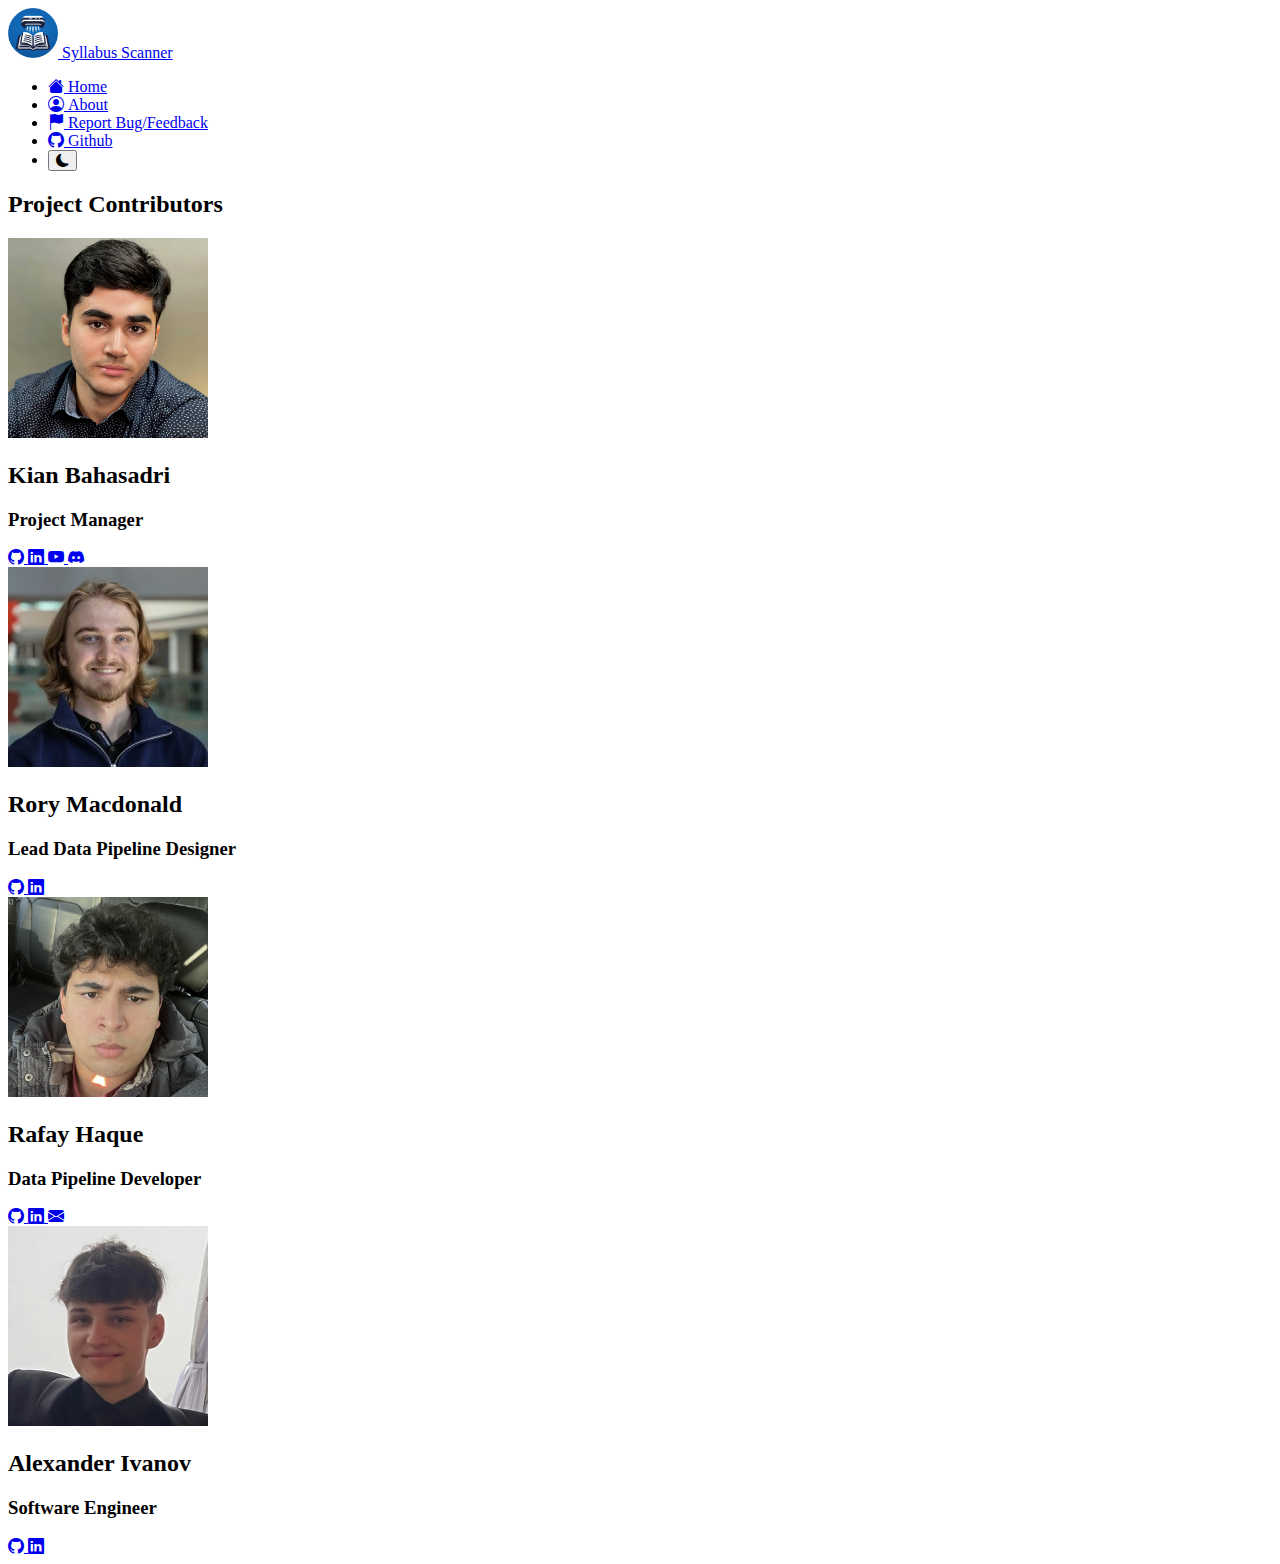
<file: about.html>
<!DOCTYPE html>
<html lang="en">
<head>
    <meta charset="UTF-8">
    <meta name="viewport" content="width=device-width, initial-scale=1.0">
	<link rel="icon" type="image/x-icon" href="./assets/favicon.ico">
    <title>Syllabus Scanner</title>
  
		<!-- Bootstrap Imports -->
    <link href="https://cdn.jsdelivr.net/npm/bootstrap@5.3.2/dist/css/bootstrap.min.css" rel="stylesheet" integrity="sha384-T3c6CoIi6uLrA9TneNEoa7RxnatzjcDSCmG1MXxSR1GAsXEV/Dwwykc2MPK8M2HN" crossorigin="anonymous">
	<script src="https://cdn.jsdelivr.net/npm/bootstrap@5.3.2/dist/js/bootstrap.bundle.min.js" integrity="sha384-C6RzsynM9kWDrMNeT87bh95OGNyZPhcTNXj1NW7RuBCsyN/o0jlpcV8Qyq46cDfL" crossorigin="anonymous"></script>
	<link rel="stylesheet" href="https://cdn.jsdelivr.net/npm/bootstrap-icons@1.11.2/font/bootstrap-icons.min.css">

</head>

<body>
	<!-- ----- PAGE HEADER ----- -->
	<div class="container">
	<header class="d-flex flex-wrap justify-content-center py-3 mb-4 border-bottom">
		<a href="./index.html" class="d-flex align-items-center mb-3 mb-md-0 me-md-auto link-body-emphasis text-decoration-none">
			<img src="./assets/new_logo.png" class="img-fluid me-2" width="50" height="50" >
			<span class="fs-4">Syllabus Scanner</span>
		</a>

		<ul class="nav nav-pills align-items-center">
			<li class="nav-item"><a href="./index.html" class="nav-link">
				<i class="bi bi-house-fill mx-auto mb-1"> </i> Home</a>
			</li>
			<li class="nav-item"><a href="./about.html" class="nav-link">
				<i class="bi bi-person-circle mx-auto mb-1"> </i> About</a>
			</li>
			<li class="nav-item"><a href="https://forms.gle/Aug3FardKbStKmiy8" class="nav-link" target="_blank">
				<i class="bi bi-flag-fill mx-auto mb-1"> </i> Report Bug/Feedback</a>
			</li>
			<li class="nav-item"><a href="https://github.com/ivaxxnov/Syllabus-Scanner/tree/main" class="nav-link" target="_blank">
				<i class="bi bi-github mx-auto mb-1"> </i> Github</a>
			</li>
			<li class="nav-item ms-3">
				<button class="btn btn-primary" onclick="switchMode()">
					<i id="theme-icon" class="bi mx-auto mb-1"></i>
				</button>
			</li>
		</ul>
	</header>
	</div>


	<!-- ----- CARDS ----- -->
	<div class="container px-4 py-5">
    <h2 class="pb-2 border-bottom">Project Contributors</h2>
    
		<!-- START OF ROW 1 -->
		<div class="row g-4 py-5 row-cols-1 row-cols-lg-4">
			
			<!-- EXAMPLE CARD START -->
      <div class="col text-center">
					<img class = "rounded mb-3" src="./assets/kian.jpeg" width="200" height="200">
					<h2 class="text-body-emphasis">Kian Bahasadri</h2>
					<h3> <span class="badge bg-primary">Project Manager</span></h3>
				<div class="d-flex flex-row justify-content-evenly">
					<a href="https://github.com/KianBahasadri" class="nav-link" target="_blank"><i class="bi bi-github h1"> </i></a>
					<a href="https://ca.linkedin.com/in/kian-bahasadri" class="nav-link" target="_blank"><i class="bi bi-linkedin h1"> </i></a>
					<a href="https://www.youtube.com/channel/Mr-Clever" class="nav-link" target="_blank"><i class="bi bi-youtube h1"> </i></a>
					<a href="https://discordapp.com/users/1146543835883769968" class="nav-link" target="_blank"><i class="bi bi-discord h1"> </i></a>
				</div>
      </div>
			<!-- EXAMPLE CARD FINISH -->

			<!-- EXAMPLE CARD START -->
      <div class="col text-center">
					<img class = "rounded mb-3" src="./assets/rory.jpeg" width="200" height="200">
					<h2 class="text-body-emphasis">Rory Macdonald</h2>
					<h3> <span class="badge bg-primary">Lead Data Pipeline Designer</span></h3>
				<div class="d-flex flex-row justify-content-center gap-5">
					<a href="https://github.com/Incandescent-Turtle " class="nav-link" target="_blank"><i class="bi bi-github h1"> </i></a>
					<a href="https://ca.linkedin.com/in/rory-mac" class="nav-link" target="_blank"><i class="bi bi-linkedin h1"> </i></a>
				</div>
      </div>
			<!-- EXAMPLE CARD FINISH -->
			<!-- EXAMPLE CARD START -->
	<div class="col text-center">
					<img class = "rounded mb-3" src="./assets/rafay.jpg" width="200" height="200">
					<h2 class="text-body-emphasis">Rafay Haque</h2>
					<h3> <span class="badge bg-primary">Data Pipeline Developer</span></h3>
				<div class="d-flex flex-row justify-content-center gap-5">
					<a href="https://github.com/RafayHaque" class="nav-link" target="_blank"><i class="bi bi-github h1"> </i></a>
					<a href="https://www.linkedin.com/in/rafay-haque-706054257/" class="nav-link" target="_blank"><i class="bi bi-linkedin h1"> </i></a>
					<a href="mailto:jrafayhaque10@gmail.com" class="nav-link" target="_blank"><i class="bi-envelope-fill h1"> </i></a>
				</div>
	</div>
			<!-- EXAMPLE CARD FINISH -->

			<!-- EXAMPLE CARD START -->
			<div class="col text-center">
				<img class = "rounded mb-3" src="./assets/alex.jpeg" width="200" height="200">
				<h2 class="text-body-emphasis">Alexander Ivanov</h2>
				<h3> <span class="badge bg-primary">Software Engineer</span></h3>
			<div class="d-flex flex-row justify-content-center gap-5">
				<a href="https://github.com/ivaxxnov" class="nav-link" target="_blank"><i class="bi bi-github h1"> </i></a>
				<a href="https://ca.linkedin.com/in/alexander-ivanov" class="nav-link" target="_blank"><i class="bi bi-linkedin h1"> </i></a>
			</div>
  </div>
		<!-- EXAMPLE CARD FINISH -->
  </div>
  <script src="./js/script.js"></script>
</body>

</html>
</file>
